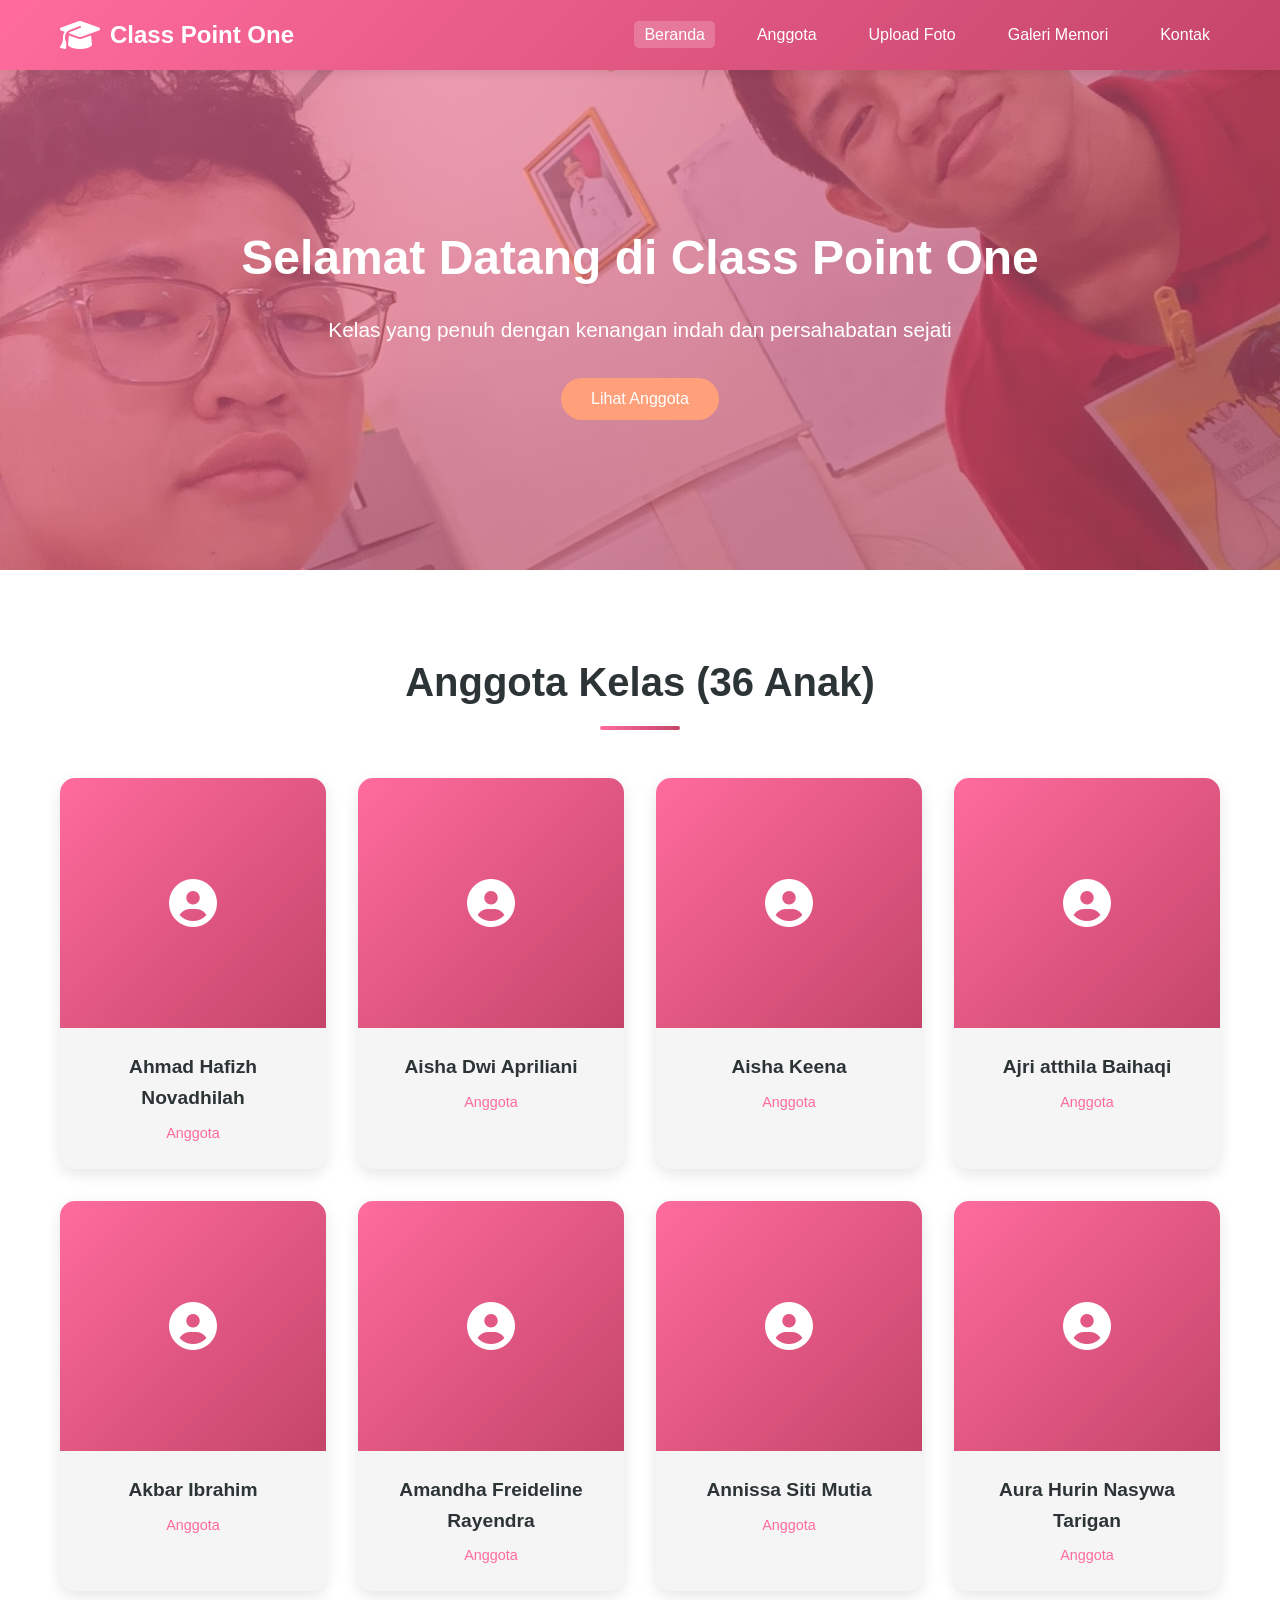
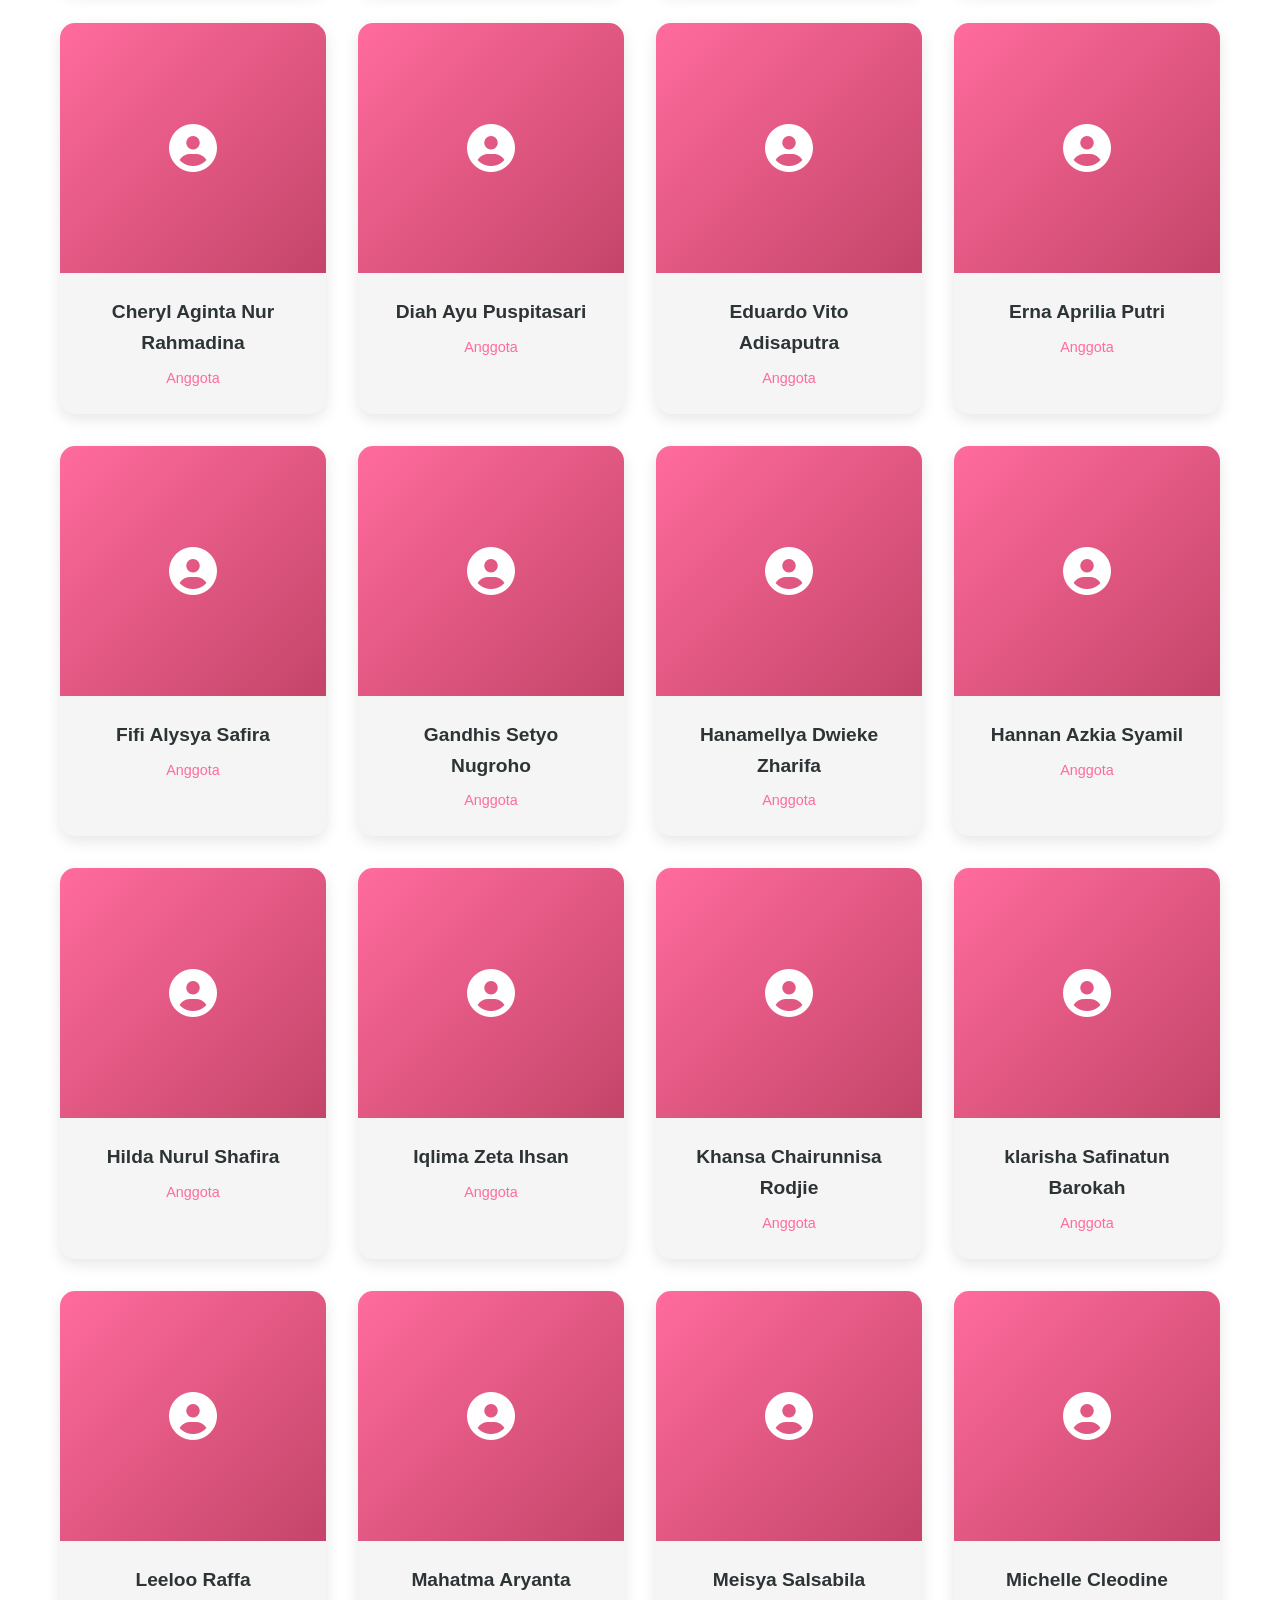
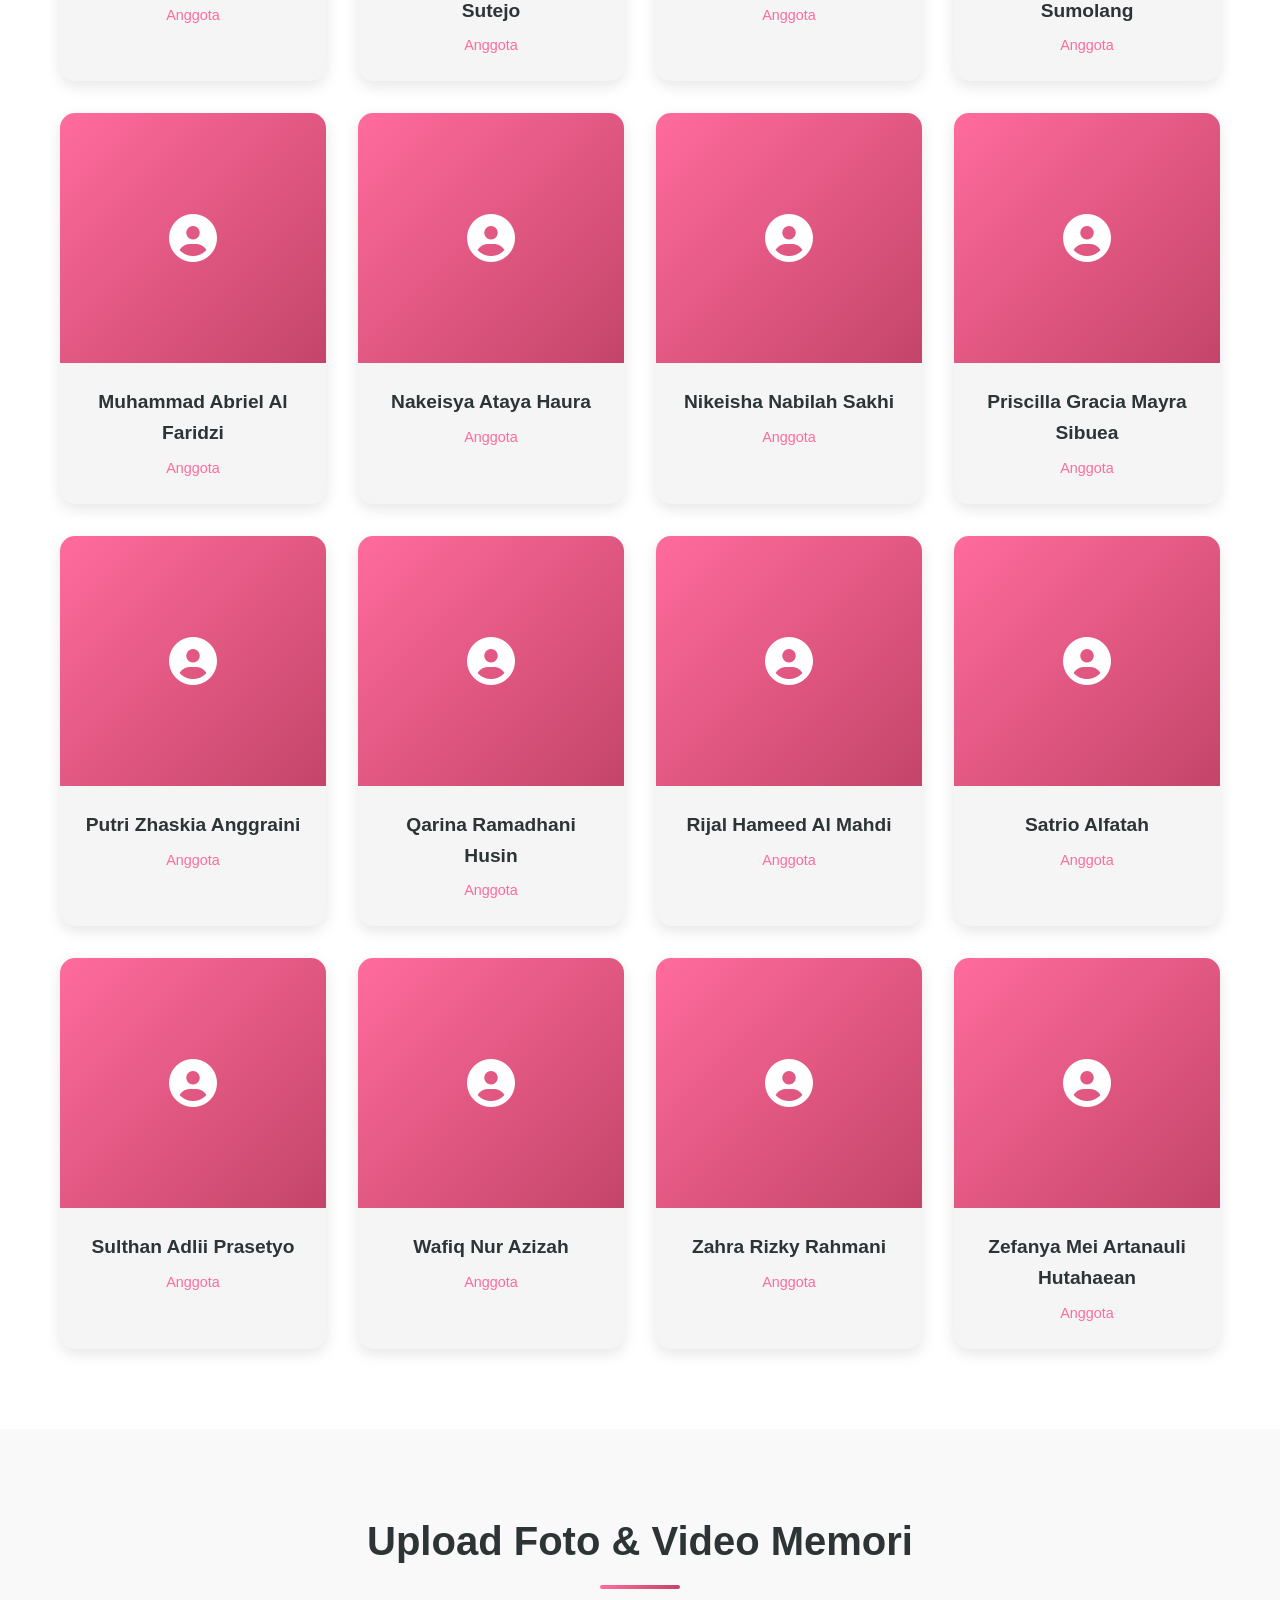
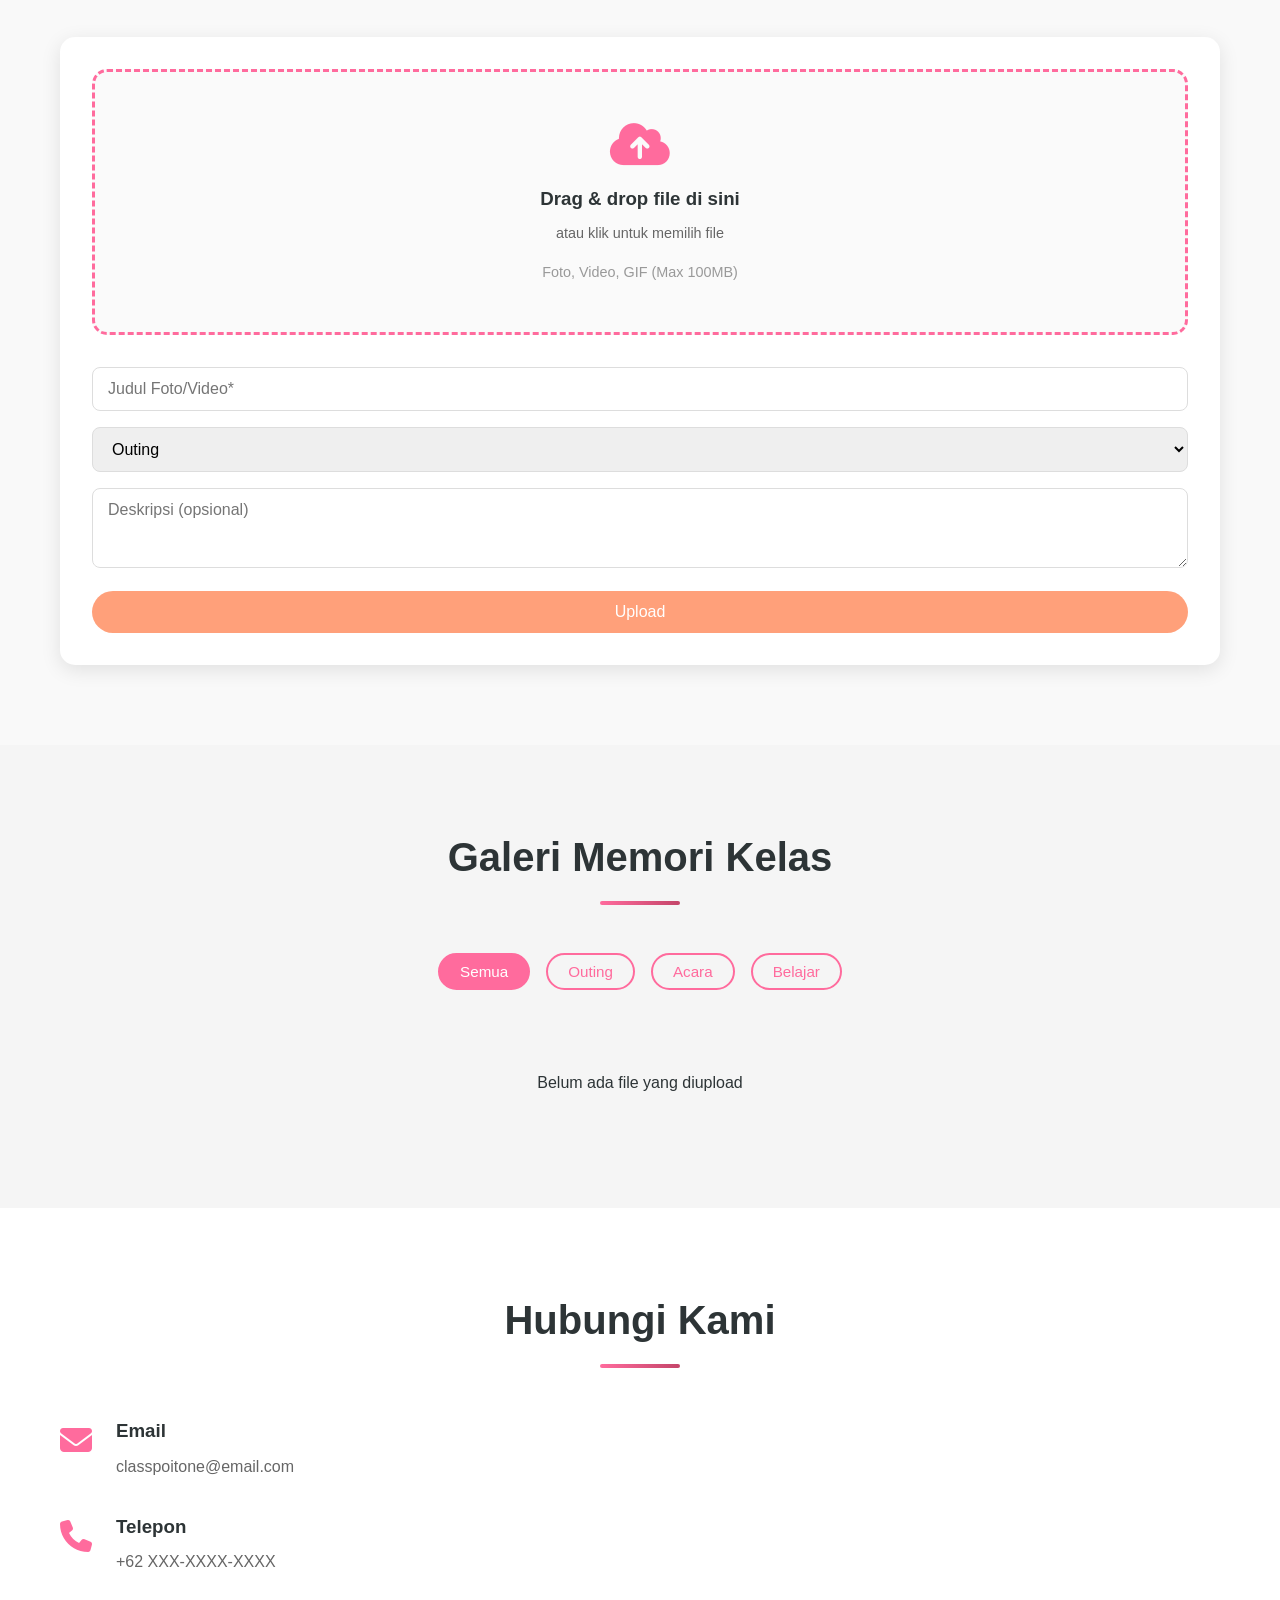
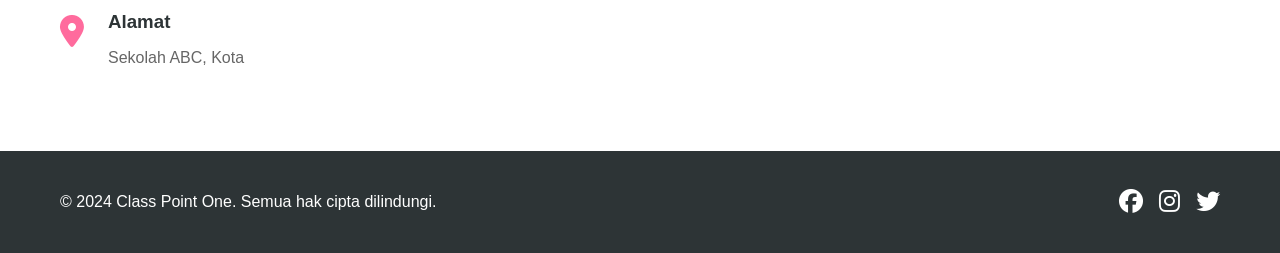
<file: index.html>
<!DOCTYPE html>
<html lang="id">
<head>
    <meta charset="UTF-8">
    <meta name="viewport" content="width=device-width, initial-scale=1.0">
    <title>Class Point One - Website Kelas</title>
    <link rel="stylesheet" href="styles.css">
    <link rel="stylesheet" href="https://cdnjs.cloudflare.com/ajax/libs/font-awesome/6.4.0/css/all.min.css">
</head>
<body>
    <!-- Navigation -->
    <nav class="navbar">
        <div class="container">
            <div class="logo">
                <i class="fas fa-graduation-cap"></i>
                <h1>Class Point One</h1>
            </div>
            <ul class="nav-menu">
                <li><a href="#home" class="nav-link active">Beranda</a></li>
                <li><a href="#members" class="nav-link">Anggota</a></li>
                <li><a href="#upload" class="nav-link">Upload Foto</a></li>
                <li><a href="#gallery" class="nav-link">Galeri Memori</a></li>
                <li><a href="#contact" class="nav-link">Kontak</a></li>
            </ul>
            <div class="hamburger">
                <span></span>
                <span></span>
                <span></span>
            </div>
        </div>
    </nav>

    <!-- Hero Section -->
    <section id="home" class="hero">
        <div class="hero-content">
            <h2>Selamat Datang di Class Point One</h2>
            <p>Kelas yang penuh dengan kenangan indah dan persahabatan sejati</p>
            <button class="btn btn-primary" onclick="scrollToSection('members')">Lihat Anggota</button>
        </div>
    </section>

    <!-- Members Section -->
    <section id="members" class="members">
        <div class="container">
            <h2 class="section-title">Anggota Kelas (36 Anak)</h2>
            <div class="members-grid" id="membersGrid">
                <!-- Member cards akan di-generate oleh JavaScript -->
            </div>
        </div>
    </section>

    <!-- Upload Section -->
    <section id="upload" class="upload-section">
        <div class="container">
            <h2 class="section-title">Upload Foto & Video Memori</h2>
            <div class="upload-container">
                <div class="upload-form">
                    <div class="upload-area" id="uploadArea">
                        <i class="fas fa-cloud-upload-alt"></i>
                        <h3>Drag & drop file di sini</h3>
                        <p>atau klik untuk memilih file</p>
                        <p class="upload-info">Foto, Video, GIF (Max 100MB)</p>
                    </div>
                    <input type="file" id="fileInput" style="display: none;" accept="image/*,video/*">
                    
                    <div class="upload-details">
                        <input type="text" id="titleInput" class="form-input" placeholder="Judul Foto/Video*" required>
                        <select id="categoryInput" class="form-input">
                            <option value="outing">Outing</option>
                            <option value="event">Acara</option>
                            <option value="study">Belajar</option>
                        </select>
                        <textarea id="descriptionInput" class="form-input" placeholder="Deskripsi (opsional)" rows="3"></textarea>
                        <button class="btn btn-primary" id="uploadBtn" style="width: 100%;">Upload</button>
                    </div>
                    
                    <div id="progressContainer" style="display: none;">
                        <div class="progress-bar">
                            <div class="progress-fill" id="progressFill"></div>
                        </div>
                        <div id="progressText"></div>
                    </div>
                    
                    <div id="uploadStatus"></div>
                </div>
            </div>
        </div>
    </section>

    <!-- Gallery Section -->
    <section id="gallery" class="gallery">
        <div class="container">
            <h2 class="section-title">Galeri Memori Kelas</h2>
            <div class="gallery-filters">
                <button class="filter-btn active" data-filter="all">Semua</button>
                <button class="filter-btn" data-filter="outing">Outing</button>
                <button class="filter-btn" data-filter="event">Acara</button>
                <button class="filter-btn" data-filter="study">Belajar</button>
            </div>
            <div class="gallery-grid" id="galleryGrid">
                <!-- Gallery items akan di-generate oleh JavaScript -->
            </div>
        </div>
    </section>

    <!-- Contact Section -->
    <section id="contact" class="contact">
        <div class="container">
            <h2 class="section-title">Hubungi Kami</h2>
            <div class="contact-content">
                <div class="contact-info">
                    <div class="info-item">
                        <i class="fas fa-envelope"></i>
                        <div>
                            <h3>Email</h3>
                            <p>classpoitone@email.com</p>
                        </div>
                    </div>
                    <div class="info-item">
                        <i class="fas fa-phone"></i>
                        <div>
                            <h3>Telepon</h3>
                            <p>+62 XXX-XXXX-XXXX</p>
                        </div>
                    </div>
                    <div class="info-item">
                        <i class="fas fa-map-marker-alt"></i>
                        <div>
                            <h3>Alamat</h3>
                            <p>Sekolah ABC, Kota</p>
                        </div>
                    </div>
                </div>
            </div>
        </div>
    </section>

    <!-- Modal untuk Gambar Besar -->
    <div id="imageModal" class="modal">
        <span class="close">&times;</span>
        <div class="modal-content-wrapper">
            <img class="modal-content" id="modalImage" style="display: none;">
            <video class="modal-content" id="modalVideo" style="display: none;" controls></video>
            <div id="caption"></div>
        </div>
    </div>

    <!-- Footer -->
    <footer class="footer">
        <div class="container">
            <p>&copy; 2024 Class Point One. Semua hak cipta dilindungi.</p>
            <div class="social-links">
                <a href="#"><i class="fab fa-facebook"></i></a>
                <a href="#"><i class="fab fa-instagram"></i></a>
                <a href="#"><i class="fab fa-twitter"></i></a>
            </div>
        </div>
    </footer>

    <script src="firebase-config.js"></script>
    <script src="script.js"></script>
</body>
</html>
</file>
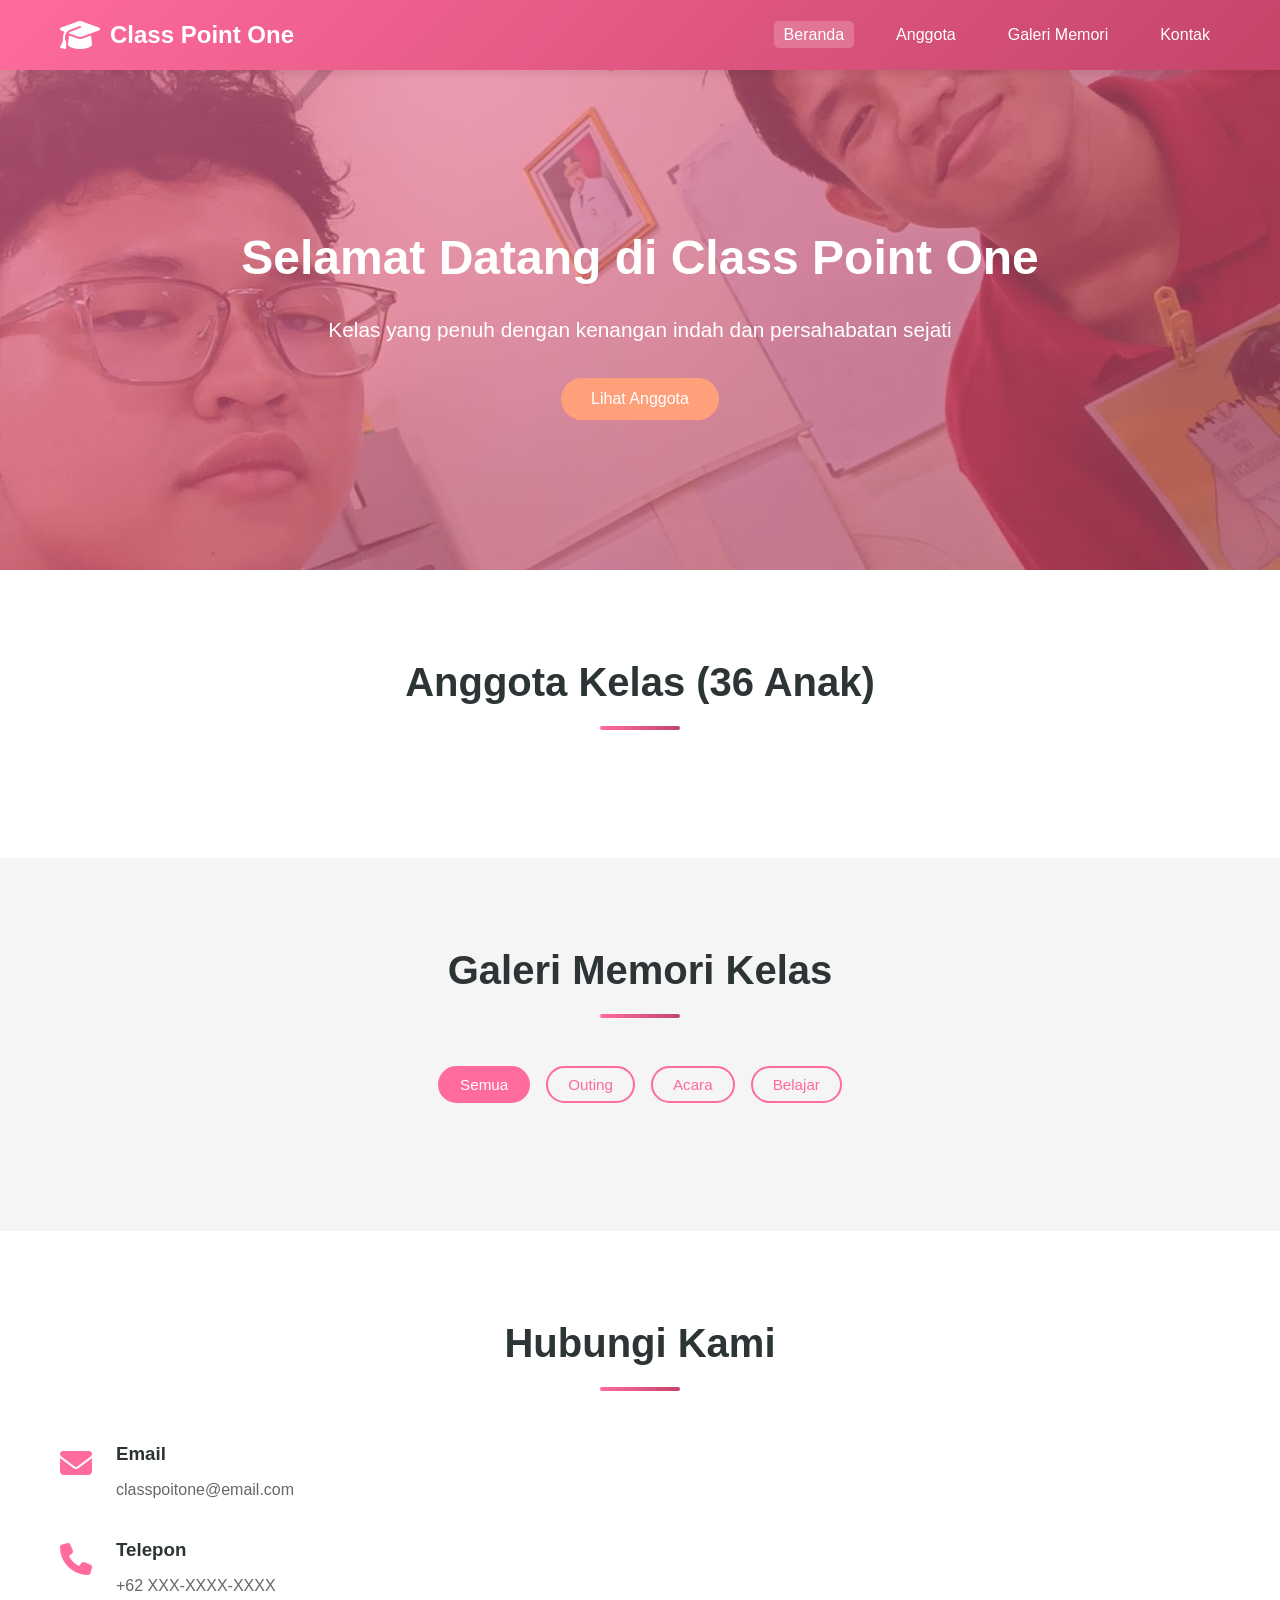
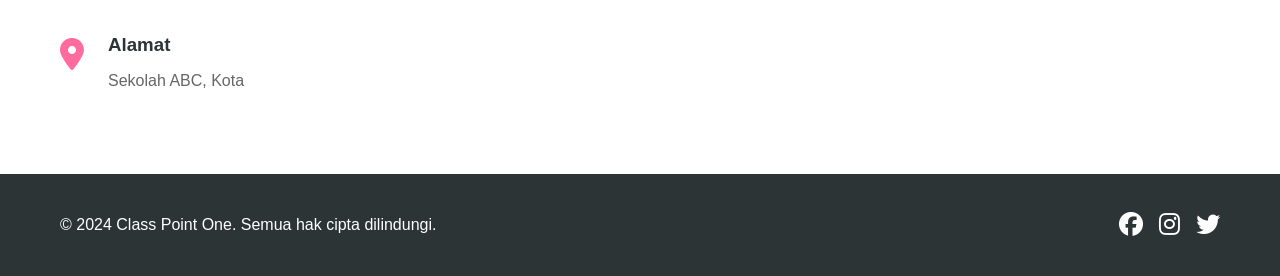
<file: webstite kelas_01.html>
<!DOCTYPE html>
<html lang="id">
<head>
    <meta charset="UTF-8">
    <meta name="viewport" content="width=device-width, initial-scale=1.0">
    <title>Class Point One - Website Kelas</title>
    <link rel="stylesheet" href="styles.css">
    <link rel="stylesheet" href="https://cdnjs.cloudflare.com/ajax/libs/font-awesome/6.4.0/css/all.min.css">
</head>
<body>
    <!-- Navigation -->
    <nav class="navbar">
        <div class="container">
            <div class="logo">
                <i class="fas fa-graduation-cap"></i>
                <h1>Class Point One</h1>
            </div>
            <ul class="nav-menu">
                <li><a href="#home" class="nav-link active">Beranda</a></li>
                <li><a href="#members" class="nav-link">Anggota</a></li>
                <li><a href="#gallery" class="nav-link">Galeri Memori</a></li>
                <li><a href="#contact" class="nav-link">Kontak</a></li>
            </ul>
            <div class="hamburger">
                <span></span>
                <span></span>
                <span></span>
            </div>
        </div>
    </nav>

    <!-- Hero Section -->
    <section id="home" class="hero">
        <div class="hero-content">
            <h2>Selamat Datang di Class Point One</h2>
            <p>Kelas yang penuh dengan kenangan indah dan persahabatan sejati</p>
            <button class="btn btn-primary" onclick="scrollToSection('members')">Lihat Anggota</button>
        </div>
    </section>

    <!-- Members Section -->
    <section id="members" class="members">
        <div class="container">
            <h2 class="section-title">Anggota Kelas (36 Anak)</h2>
            <div class="members-grid" id="membersGrid">
                <!-- Member cards akan di-generate oleh JavaScript -->
            </div>
        </div>
    </section>

    <!-- Gallery Section -->
    <section id="gallery" class="gallery">
        <div class="container">
            <h2 class="section-title">Galeri Memori Kelas</h2>
            <div class="gallery-filters">
                <button class="filter-btn active" data-filter="all">Semua</button>
                <button class="filter-btn" data-filter="outing">Outing</button>
                <button class="filter-btn" data-filter="event">Acara</button>
                <button class="filter-btn" data-filter="study">Belajar</button>
            </div>
            <div class="gallery-grid" id="galleryGrid">
                <!-- Gallery items akan di-generate oleh JavaScript -->
            </div>
        </div>
    </section>

    <!-- Contact Section -->
    <section id="contact" class="contact">
        <div class="container">
            <h2 class="section-title">Hubungi Kami</h2>
            <div class="contact-content">
                <div class="contact-info">
                    <div class="info-item">
                        <i class="fas fa-envelope"></i>
                        <div>
                            <h3>Email</h3>
                            <p>classpoitone@email.com</p>
                        </div>
                    </div>
                    <div class="info-item">
                        <i class="fas fa-phone"></i>
                        <div>
                            <h3>Telepon</h3>
                            <p>+62 XXX-XXXX-XXXX</p>
                        </div>
                    </div>
                    <div class="info-item">
                        <i class="fas fa-map-marker-alt"></i>
                        <div>
                            <h3>Alamat</h3>
                            <p>Sekolah ABC, Kota</p>
                        </div>
                    </div>
                </div>
            </div>
        </div>
    </section>

    <!-- Modal untuk Gambar Besar -->
    <div id="imageModal" class="modal">
        <span class="close">&times;</span>
        <img class="modal-content" id="modalImage">
        <div id="caption"></div>
    </div>

    <!-- Footer -->
    <footer class="footer">
        <div class="container">
            <p>&copy; 2024 Class Point One. Semua hak cipta dilindungi.</p>
            <div class="social-links">
                <a href="#"><i class="fab fa-facebook"></i></a>
                <a href="#"><i class="fab fa-instagram"></i></a>
                <a href="#"><i class="fab fa-twitter"></i></a>
            </div>
        </div>
    </footer>

    <script src="script.js"></script>
</body>
</html>
</file>
<file: styles.css>
:root {
    --primary-color: #FF6B9D;
    --secondary-color: #C44569;
    --accent-color: #FFA07A;
    --dark-color: #2d3436;
    --light-color: #f5f5f5;
    --white: #ffffff;
    --transition: all 0.3s ease;
}

* {
    margin: 0;
    padding: 0;
    box-sizing: border-box;
}

body {
    font-family: 'Segoe UI', Tahoma, Geneva, Verdana, sans-serif;
    line-height: 1.6;
    color: var(--dark-color);
    background-color: var(--light-color);
}

.container {
    max-width: 1200px;
    margin: 0 auto;
    padding: 0 20px;
}

/* Navigation */
.navbar {
    background: linear-gradient(135deg, var(--primary-color), var(--secondary-color));
    color: var(--white);
    padding: 1rem 0;
    position: sticky;
    top: 0;
    z-index: 1000;
    box-shadow: 0 2px 10px rgba(0,0,0,0.1);
}

.navbar .container {
    display: flex;
    justify-content: space-between;
    align-items: center;
}

.logo {
    display: flex;
    align-items: center;
    gap: 10px;
}

.logo i {
    font-size: 2rem;
}

.logo h1 {
    font-size: 1.5rem;
    margin: 0;
}

.nav-menu {
    display: flex;
    list-style: none;
    gap: 2rem;
}

.nav-link {
    color: var(--white);
    text-decoration: none;
    transition: var(--transition);
    padding: 5px 10px;
}

.nav-link:hover,
.nav-link.active {
    background-color: rgba(255,255,255,0.2);
    border-radius: 5px;
}

.hamburger {
    display: none;
    flex-direction: column;
    cursor: pointer;
}

.hamburger span {
    width: 25px;
    height: 3px;
    background-color: var(--white);
    margin: 5px 0;
    transition: var(--transition);
}

/* Hero Section */
.hero {
    background: linear-gradient(135deg, rgba(255, 107, 157, 0.6), rgba(196, 69, 105, 0.6)), url('images/background-hero.jpeg') center/cover;
    color: var(--white);
    padding: 100px 20px;
    text-align: center;
    min-height: 500px;
    display: flex;
    align-items: center;
    justify-content: center;
}

.hero-content h2 {
    font-size: 3rem;
    margin-bottom: 1rem;
    animation: slideDown 0.8s ease;
}

.hero-content p {
    font-size: 1.3rem;
    margin-bottom: 2rem;
    animation: slideUp 0.8s ease;
}

@keyframes slideDown {
    from {
        opacity: 0;
        transform: translateY(-30px);
    }
    to {
        opacity: 1;
        transform: translateY(0);
    }
}

@keyframes slideUp {
    from {
        opacity: 0;
        transform: translateY(30px);
    }
    to {
        opacity: 1;
        transform: translateY(0);
    }
}

/* Buttons */
.btn {
    padding: 12px 30px;
    border: none;
    border-radius: 25px;
    cursor: pointer;
    font-size: 1rem;
    transition: var(--transition);
    text-decoration: none;
    display: inline-block;
}

.btn-primary {
    background-color: var(--accent-color);
    color: var(--white);
}

.btn-primary:hover {
    transform: translateY(-3px);
    box-shadow: 0 5px 15px rgba(0,0,0,0.2);
}

/* Sections */
section {
    padding: 80px 20px;
}

.section-title {
    text-align: center;
    font-size: 2.5rem;
    margin-bottom: 3rem;
    color: var(--dark-color);
    position: relative;
    padding-bottom: 1rem;
}

.section-title::after {
    content: '';
    position: absolute;
    bottom: 0;
    left: 50%;
    transform: translateX(-50%);
    width: 80px;
    height: 4px;
    background: linear-gradient(90deg, var(--primary-color), var(--secondary-color));
    border-radius: 2px;
}

/* Members Section */
.members {
    background-color: var(--white);
}

.members-grid {
    display: grid;
    grid-template-columns: repeat(auto-fill, minmax(250px, 1fr));
    gap: 2rem;
}

.member-card {
    background: var(--light-color);
    border-radius: 15px;
    overflow: hidden;
    transition: var(--transition);
    box-shadow: 0 5px 15px rgba(0,0,0,0.1);
    cursor: pointer;
}

.member-card:hover {
    transform: translateY(-10px);
    box-shadow: 0 15px 30px rgba(0,0,0,0.2);
}

.member-photo {
    width: 100%;
    height: 250px;
    background: linear-gradient(135deg, var(--primary-color), var(--secondary-color));
    display: flex;
    align-items: center;
    justify-content: center;
    color: var(--white);
    font-size: 3rem;
    overflow: hidden;
}

.member-photo img {
    width: 100%;
    height: 100%;
    object-fit: cover;
}

.member-info {
    padding: 1.5rem;
    text-align: center;
}

.member-info h3 {
    font-size: 1.2rem;
    margin-bottom: 0.5rem;
    color: var(--dark-color);
}

.member-info p {
    color: var(--primary-color);
    font-size: 0.9rem;
}

/* Upload Section */
.upload-section {
    background-color: #f9f9f9;
}

.upload-container {
    background-color: var(--white);
    border-radius: 15px;
    overflow: hidden;
    box-shadow: 0 5px 20px rgba(0,0,0,0.1);
}

.upload-form {
    padding: 2rem;
}

.upload-area {
    border: 3px dashed var(--primary-color);
    border-radius: 15px;
    padding: 3rem 2rem;
    text-align: center;
    cursor: pointer;
    transition: var(--transition);
    background-color: #fafafa;
}

.upload-area:hover,
.upload-area.dragover {
    background-color: #f0f0f0;
    border-color: var(--secondary-color);
    transform: scale(1.02);
}

.upload-area i {
    font-size: 3rem;
    color: var(--primary-color);
    margin-bottom: 1rem;
}

.upload-area h3 {
    color: var(--dark-color);
    margin-bottom: 0.5rem;
}

.upload-area p {
    color: #666;
    font-size: 0.9rem;
}

.upload-info {
    font-size: 0.8rem;
    color: #999 !important;
    margin-top: 1rem;
}

.upload-details {
    margin-top: 2rem;
}

.form-input {
    width: 100%;
    padding: 12px 15px;
    margin-bottom: 1rem;
    border: 1px solid #ddd;
    border-radius: 8px;
    font-size: 1rem;
    font-family: inherit;
    transition: var(--transition);
}

.form-input:focus {
    outline: none;
    border-color: var(--primary-color);
    box-shadow: 0 0 0 3px rgba(255, 107, 157, 0.1);
}

.progress-bar {
    width: 100%;
    height: 10px;
    background-color: #e0e0e0;
    border-radius: 5px;
    overflow: hidden;
    margin: 1rem 0;
}

.progress-fill {
    height: 100%;
    background: linear-gradient(90deg, var(--primary-color), var(--secondary-color));
    width: 0%;
    transition: width 0.3s ease;
}

#progressText {
    text-align: center;
    color: var(--primary-color);
    font-weight: bold;
}

.success {
    color: green;
    text-align: center;
    padding: 1rem;
    background-color: #f0f8f0;
    border-radius: 8px;
    margin-top: 1rem;
}

.error {
    color: red;
    text-align: center;
    padding: 1rem;
    background-color: #f8f0f0;
    border-radius: 8px;
    margin-top: 1rem;
}

/* Gallery Section */
.gallery {
    background-color: var(--light-color);
}

.gallery-filters {
    display: flex;
    justify-content: center;
    gap: 1rem;
    margin-bottom: 3rem;
    flex-wrap: wrap;
}

.filter-btn {
    padding: 8px 20px;
    border: 2px solid var(--primary-color);
    background-color: transparent;
    color: var(--primary-color);
    border-radius: 25px;
    cursor: pointer;
    transition: var(--transition);
    font-size: 0.95rem;
}

.filter-btn:hover,
.filter-btn.active {
    background-color: var(--primary-color);
    color: var(--white);
}

.gallery-grid {
    display: grid;
    grid-template-columns: repeat(auto-fill, minmax(280px, 1fr));
    gap: 1.5rem;
}

.gallery-item {
    position: relative;
    overflow: hidden;
    border-radius: 15px;
    cursor: pointer;
    height: 250px;
    box-shadow: 0 5px 15px rgba(0,0,0,0.1);
    transition: var(--transition);
}

.gallery-item:hover {
    transform: scale(1.05);
    box-shadow: 0 10px 25px rgba(0,0,0,0.2);
}

.gallery-media {
    width: 100%;
    height: 100%;
    object-fit: cover;
    transition: var(--transition);
}

.gallery-item:hover .gallery-media {
    filter: brightness(0.8);
}

.gallery-overlay {
    position: absolute;
    top: 0;
    left: 0;
    right: 0;
    bottom: 0;
    background: rgba(0,0,0,0.5);
    display: flex;
    align-items: center;
    justify-content: center;
    opacity: 0;
    transition: var(--transition);
}

.gallery-item:hover .gallery-overlay {
    opacity: 1;
}

.gallery-overlay i {
    color: var(--white);
    font-size: 2rem;
}

.gallery-caption {
    position: absolute;
    bottom: 0;
    left: 0;
    right: 0;
    background: rgba(0,0,0,0.7);
    color: var(--white);
    padding: 1rem;
    transform: translateY(100%);
    transition: var(--transition);
}

.gallery-item:hover .gallery-caption {
    transform: translateY(0);
}

/* Contact Section */
.contact {
    background-color: var(--white);
}

.contact-content {
    display: grid;
    grid-template-columns: repeat(auto-fit, minmax(300px, 1fr));
    gap: 2rem;
}

.contact-info {
    display: flex;
    flex-direction: column;
    gap: 2rem;
}

.info-item {
    display: flex;
    align-items: flex-start;
    gap: 1.5rem;
}

.info-item i {
    font-size: 2rem;
    color: var(--primary-color);
    flex-shrink: 0;
    margin-top: 0.5rem;
}

.info-item h3 {
    margin-bottom: 0.5rem;
    color: var(--dark-color);
}

.info-item p {
    color: #666;
}

/* Modal */
.modal {
    display: none;
    position: fixed;
    z-index: 2000;
    left: 0;
    top: 0;
    width: 100%;
    height: 100%;
    background-color: rgba(0,0,0,0.9);
    animation: fadeIn 0.3s;
}

@keyframes fadeIn {
    from { opacity: 0; }
    to { opacity: 1; }
}

.modal-content-wrapper {
    margin: auto;
    display: block;
    max-width: 90%;
    max-height: 90vh;
    margin-top: 5%;
    text-align: center;
}

.modal-image,
.modal-video {
    max-width: 100%;
    max-height: 70vh;
    border-radius: 10px;
}

.close {
    position: absolute;
    top: 20px;
    right: 35px;
    color: var(--white);
    font-size: 40px;
    font-weight: bold;
    cursor: pointer;
    transition: var(--transition);
}

.close:hover {
    color: var(--primary-color);
}

#caption {
    margin: auto;
    display: block;
    width: 80%;
    max-width: 700px;
    text-align: center;
    color: var(--white);
    padding: 10px 0;
    margin-top: 20px;
}

/* Footer */
.footer {
    background: var(--dark-color);
    color: var(--white);
    text-align: center;
    padding: 2rem 0;
}

.footer .container {
    display: flex;
    justify-content: space-between;
    align-items: center;
    flex-wrap: wrap;
    gap: 1rem;
}

.social-links {
    display: flex;
    gap: 1rem;
}

.social-links a {
    color: var(--white);
    font-size: 1.5rem;
    transition: var(--transition);
}

.social-links a:hover {
    color: var(--primary-color);
}

/* Responsive Design */
@media (max-width: 768px) {
    .hamburger {
        display: flex;
    }

    .nav-menu {
        position: absolute;
        left: -100%;
        top: 70px;
        flex-direction: column;
        background-color: var(--primary-color);
        width: 100%;
        text-align: center;
        transition: 0.3s;
        box-shadow: 0 10px 27px rgba(0,0,0,0.05);
        padding: 2rem 0;
        gap: 0;
    }

    .nav-menu.active {
        left: 0;
    }

    .nav-link {
        display: block;
        padding: 1rem;
    }

    .hero-content h2 {
        font-size: 2rem;
    }

    .hero-content p {
        font-size: 1rem;
    }

    .section-title {
        font-size: 1.8rem;
    }

    .members-grid {
        grid-template-columns: repeat(auto-fill, minmax(200px, 1fr));
    }

    .gallery-grid {
        grid-template-columns: repeat(auto-fill, minmax(200px, 1fr));
    }

    .upload-area {
        padding: 2rem 1rem;
    }

    .footer .container {
        flex-direction: column;
        justify-content: center;
    }
}

@media (max-width: 480px) {
    .logo h1 {
        font-size: 1.2rem;
    }

    .hero-content h2 {
        font-size: 1.5rem;
    }

    .section-title {
        font-size: 1.5rem;
    }

    .members-grid {
        grid-template-columns: 1fr;
    }

    .gallery-grid {
        grid-template-columns: 1fr;
    }

    .nav-menu {
        gap: 0;
    }
}
</file>
